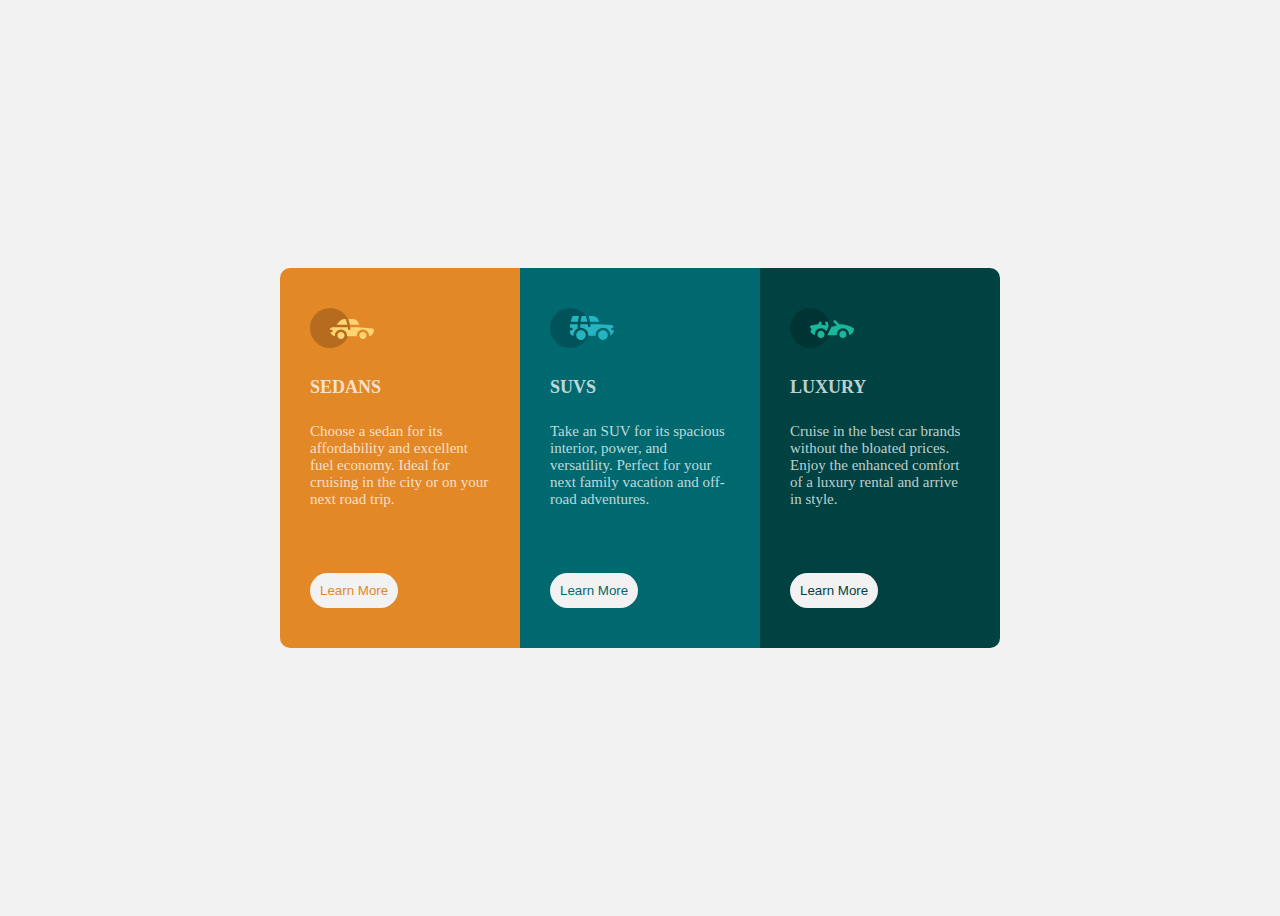
<file: index.html>
<!DOCTYPE html>
<html lang="en">
  <head>
    <meta charset="UTF-8" />
    <meta name="viewport" content="width=device-width, initial-scale=1.0" />
    <!-- displays site properly based on user's device -->

    <link
      rel="icon"
      type="image/png"
      sizes="32x32"
      href="./images/favicon-32x32.png"
    />

    <title>Frontend Mentor | 3-column preview card component</title>
    <link rel="stylesheet" href="./styles.css" />
  </head>
  <body>
    <div class="frame">
      <div class="item sed">
        <div class="description">
          <div class="img">
            <img src="./images/icon-sedans.svg" alt="sedun" />
          </div>
          <heading>SEDANS</heading>
          <p>
            Choose a sedan for its affordability and excellent fuel economy.
            Ideal for cruising in the city or on your next road trip.
          </p>
        </div>
        <button>Learn More</button>
      </div>
      <div class="item suv">
        <div>
          <div class="img"><img src="./images/icon-suvs.svg" alt="suv" /></div>
          <heading>SUVS</heading>
          <p>
            Take an SUV for its spacious interior, power, and versatility.
            Perfect for your next family vacation and off-road adventures.
          </p>
        </div>
        <button>Learn More</button>
      </div>
      <div class="item lux">
        <div>
          <div class="img">
            <img src="./images/icon-luxury.svg" alt="luxury" />
          </div>
          <heading>LUXURY</heading>
          <p>
            Cruise in the best car brands without the bloated prices. Enjoy the
            enhanced comfort of a luxury rental and arrive in style.
          </p>
        </div>
        <button>Learn More</button>
      </div>
    </div>
  </body>
</html>
</file>
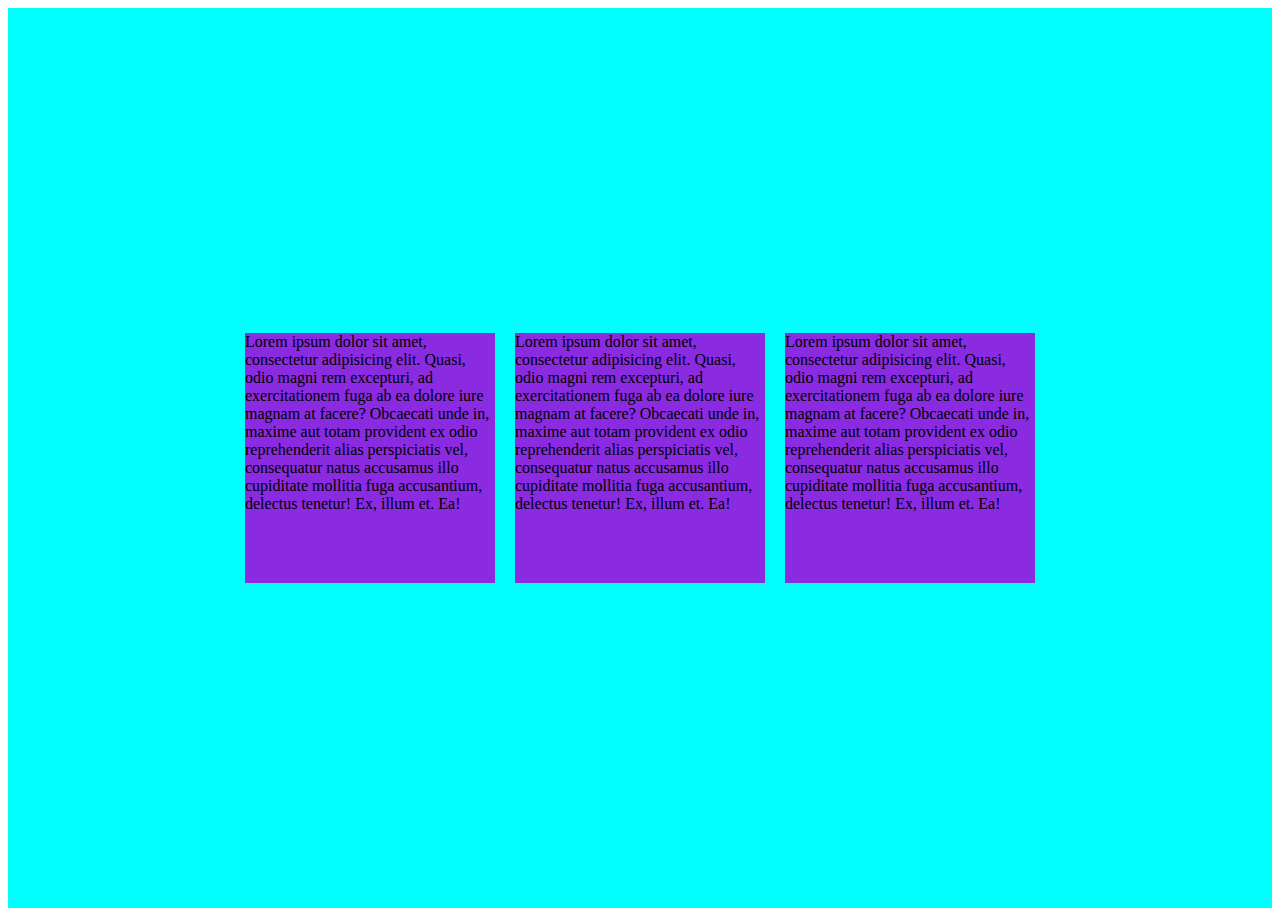
<file: 3-column-preview-card-component-main/home.html>
<!DOCTYPE html>
<html lang="en">
<head>
    <meta charset="UTF-8">
    <meta http-equiv="X-UA-Compatible" content="IE=edge">
    <meta name="viewport" content="width=device-width, initial-scale=1.0">
    <title>Document</title>
    <style>
        .frame{
            height: 100vh;
            display: flex;
            justify-content: center;
            align-items: center;
            background-color: aqua;
            flex-wrap: wrap;
        }
        .item{
            width: 250px;
            height: 250px;
            background-color: blueviolet;
            margin: 10px;
        }
    </style>
</head>
<body>
    <div class="frame">
<div class="item">
    Lorem ipsum dolor sit amet, consectetur adipisicing elit. Quasi, odio magni rem excepturi, ad exercitationem fuga ab ea dolore iure magnam at facere? Obcaecati unde in, maxime aut totam provident ex odio reprehenderit alias perspiciatis vel, consequatur natus accusamus illo cupiditate mollitia fuga accusantium, delectus tenetur! Ex, illum et. Ea!
</div>
<div class="item"> Lorem ipsum dolor sit amet, consectetur adipisicing elit. Quasi, odio magni rem excepturi, ad exercitationem fuga ab ea dolore iure magnam at facere? Obcaecati unde in, maxime aut totam provident ex odio reprehenderit alias perspiciatis vel, consequatur natus accusamus illo cupiditate mollitia fuga accusantium, delectus tenetur! Ex, illum et. Ea!</div>
<div class="item"> Lorem ipsum dolor sit amet, consectetur adipisicing elit. Quasi, odio magni rem excepturi, ad exercitationem fuga ab ea dolore iure magnam at facere? Obcaecati unde in, maxime aut totam provident ex odio reprehenderit alias perspiciatis vel, consequatur natus accusamus illo cupiditate mollitia fuga accusantium, delectus tenetur! Ex, illum et. Ea!</div>
    </div>
</body>
</html>
</file>
<file: styles.css>
:root{
    --Bright-orange: hsl(31, 77%, 52%);
    --Dark-cyan: hsl(184, 100%, 22%);
    --Very-dark-cyan: hsl(179, 100%, 13%);
/* Neutral  (paragraphs), (background, headings, buttons)*/
    --Transparent-white: hsla(0, 0%, 100%, 0.75);
    --Very-light-gray: hsl(0, 0%, 95%);
}
body{
    background-color: var(--Very-light-gray);
}
.frame{
    height: 100vh;
    display: flex;
    justify-content: center;
    align-items: center;
    background-color: var(--Very-light-gray);
    flex-wrap: wrap;
    font-size: 15px;
    
}
p{
    padding-bottom: 50px;
    padding-top: 10px;
    color: var(--Transparent-white);
    
}
.item{
    width: 180px;
    height: 350px;
    padding: 30px 30px 0px 30px;
    text-align: left;
}
/* Background colors */
.sed{
    background-color: var(--Bright-orange);
    border-bottom-left-radius: 10px;
    border-top-left-radius: 10px;
}
.suv{
    background-color: var(--Dark-cyan);
}
.lux{
    background-color: var(--Very-dark-cyan);
    border-bottom-right-radius: 10px;
    border-top-right-radius: 10px;
}
.img{
    padding: 10px 0 25px 0;
    
}
heading{
    text-align: left;
    color: var(--Transparent-white);
    font-weight: 900;
    font-size: larger;
}
button{
    border: none;
    border-radius: 20px;
    padding: 10px;
    cursor: pointer;
    background-color: var(--Very-light-gray);
}
.sed button{
    color: var(--Bright-orange);
    
}
.sed button:hover{
    border: 1px solid var(--Transparent-white);
    background: var(--Bright-orange);
    color: var(--Transparent-white) ;
    
}
.suv button{
    color: var(--Dark-cyan);
    
}
.suv button:hover{
    border: 1px solid var(--Transparent-white);
    background: var(--Dark-cyan);
    color: var(--Transparent-white) ;
    
}
.lux button{
    color: var(--Very-dark-cyan);
    
}
.lux button:hover{
    border: 1px solid var(--Transparent-white);
    background: var(--Very-dark-cyan);
    color: var(--Transparent-white) ;
    
}
@media (max-width:630px) {
    .frame{
        height: 100vh;
        display: flex;
        justify-content: center;
        align-items: center;
        background-color: var(--Very-light-gray);
        flex-wrap:wrap;
        font-size: 15px;  
    }
    .item{
        width: 240px;
        height: 350px;
        
        padding: 30px;
        text-align: left;
    }
    /* Background colors */
    .sed{
        background-color: var(--Bright-orange);
        border-top-right-radius: 10px;
        border-top-left-radius: 10px;
        border-bottom-left-radius: 0;
    }
    .suv{
        background-color: var(--Dark-cyan);
    }
    .lux{
        background-color: var(--Very-dark-cyan);
        border-bottom-right-radius: 10px;
        border-bottom-left-radius: 10px;
        border-top-right-radius: 0;
    }
}
@media (max-width:916px) {
    .frame{  
        display: block;
        margin: 0 auto;
        position: absolute;
        left: 25%;
    }
     /* Background colors */
     .sed{
        background-color: var(--Bright-orange);
        border-top-right-radius: 10px;
        border-top-left-radius: 10px;
        border-bottom-left-radius: 0;
    }
    .lux{
        background-color: var(--Very-dark-cyan);
        border-bottom-right-radius: 10px;
        border-bottom-left-radius: 10px;
        border-top-right-radius: 0;
    }
}
</file>
